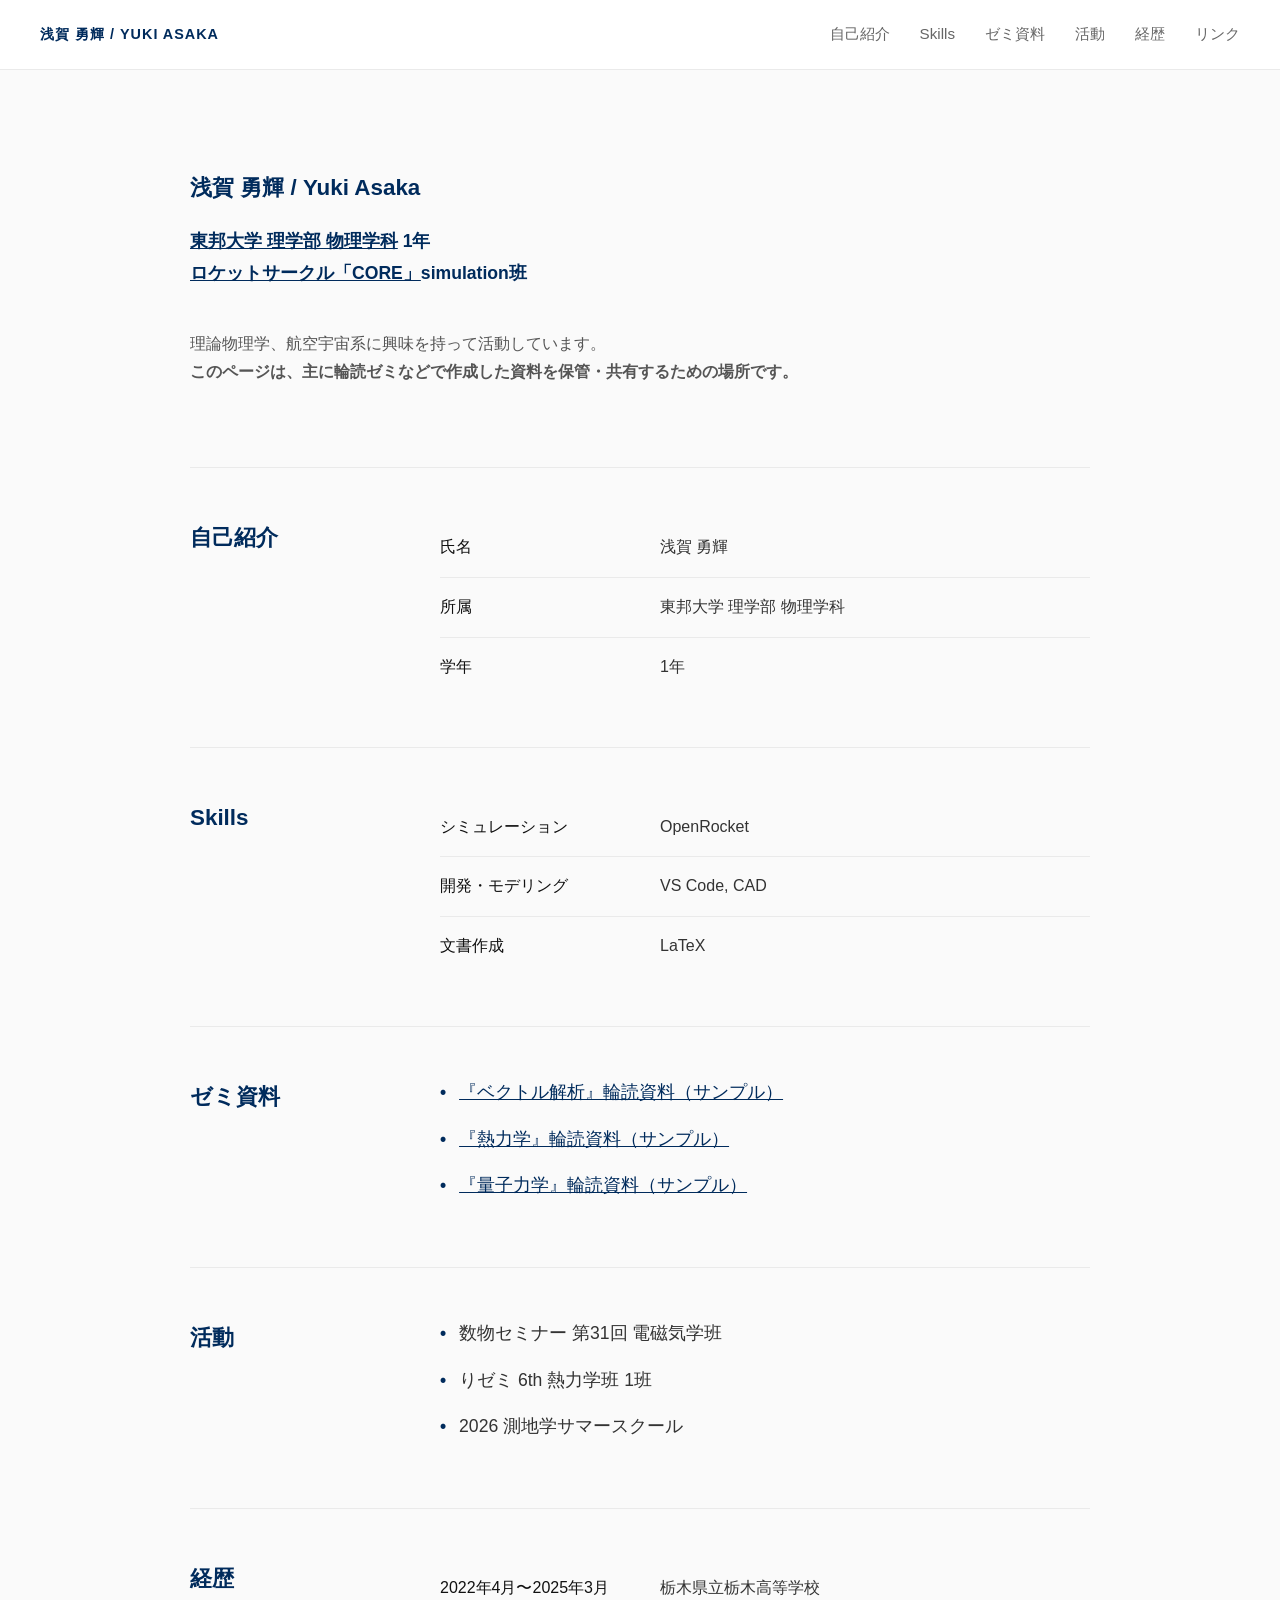
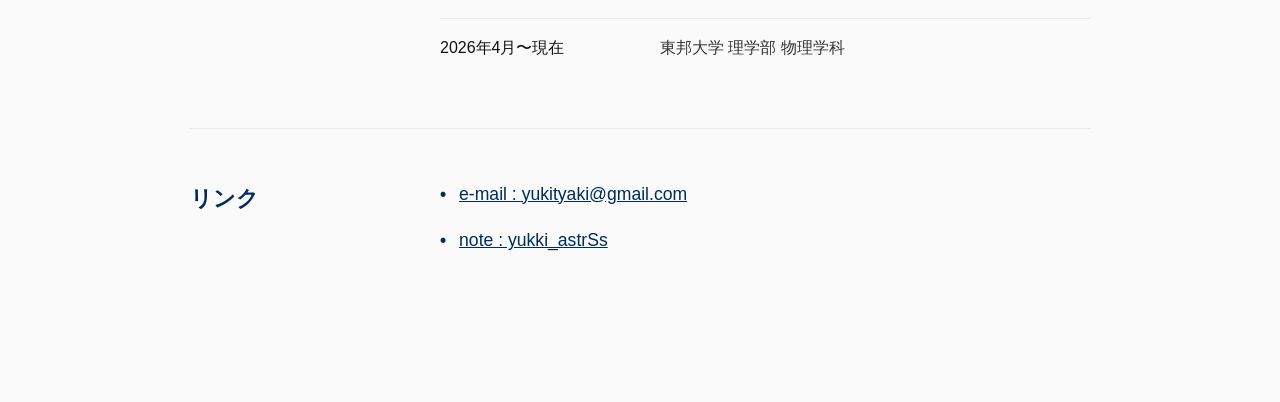
<file: index.html>
<!DOCTYPE html>
<html lang="ja">
<head>
    <meta charset="UTF-8">
    <meta name="viewport" content="width=device-width, initial-scale=1.0">
    <title>浅賀 勇輝 / YUKI ASAKA</title>
    <link rel="stylesheet" href="style.css">
</head>
<body>
    <!-- ヘッダー・ナビゲーション -->
    <header>
        <div class="logo"><a href="index.html">浅賀 勇輝 / YUKI ASAKA</a></div>
        <nav>
            <ul>
                <li><a href="#about">自己紹介</a></li>
                <li><a href="#skills">Skills</a></li>
                <li><a href="#materials">ゼミ資料</a></li>
                <li><a href="#activities">活動</a></li>
                <li><a href="#history">経歴</a></li>
                <li><a href="#links">リンク</a></li>
            </ul>
        </nav>
    </header>

    <main>
        <!-- トップの紹介文 -->
        <section class="hero">
            <h1>浅賀 勇輝 / Yuki Asaka</h1>
            <p class="affiliation">
            <a href="https://www.toho-u.ac.jp/sci/ph/" target="_blank">東邦大学 理学部 物理学科</a> 1年<br>
            <a href="https://corerocket.net/" target="_blank">ロケットサークル「CORE」</a>simulation班
</p>
            
            <p class="intro">
                理論物理学、航空宇宙系に興味を持って活動しています。<br>
                <strong>このページは、主に輪読ゼミなどで作成した資料を保管・共有するための場所です。</strong>
            </p>
        </section>

        <!-- 自己紹介セクション（2カラム） -->
        <section id="about" class="two-column-section">
            <div class="section-title">
                <h2>自己紹介</h2>
            </div>
            <div class="section-content">
                <table class="info-table">
                    <tr>
                        <th>氏名</th>
                        <td>浅賀 勇輝</td>
                    </tr>
                    <tr>
                        <th>所属</th>
                        <td>東邦大学 理学部 物理学科</td>
                    </tr>
                    <tr>
                        <th>学年</th>
                        <td>1年</td>
                    </tr>
                </table>
            </div>
        </section>
        <!-- スキルセクション -->
        <section id="skills" class="two-column-section">
            <div class="section-title">
                <h2>Skills</h2>
            </div>
            <div class="section-content">
                <table class="info-table">
                    <tr>
                        <th>シミュレーション</th>
                        <td>OpenRocket</td>
                    </tr>
                    <tr>
                        <th>開発・モデリング</th>
                        <td>VS Code, CAD</td>
                    </tr>
                    <tr>
                        <th>文書作成</th>
                        <td>LaTeX</td>
                    </tr>
                </table>
            </div>
        </section>

        <!-- ゼミ資料セクション -->
        <section id="materials" class="two-column-section">
            <div class="section-title">
                <h2>ゼミ資料</h2>
            </div>
            <div class="section-content">
                <ul class="link-list">
                    <!-- PDFなどのファイルリンクをここに貼ります -->
                    <li><a href="#">『ベクトル解析』輪読資料（サンプル）</a></li>
                    <li><a href="#">『熱力学』輪読資料（サンプル）</a></li>
                    <li><a href="#">『量子力学』輪読資料（サンプル）</a></li>
                </ul>
            </div>
        </section>

        <!-- 活動セクション -->
        <section id="activities" class="two-column-section">
            <div class="section-title">
                <h2>活動</h2>
            </div>
            <div class="section-content">
                <ul class="link-list">
                    <li>数物セミナー 第31回 電磁気学班</li>
                    <li>りゼミ 6th 熱力学班 1班</li>
                    <li>2026 測地学サマースクール</li>
                </ul>
            </div>
        </section>
        <!-- 経歴セクション -->
        <section id="history" class="two-column-section">
            <div class="section-title">
                <h2>経歴</h2>
            </div>
            <div class="section-content">
                <table class="info-table">
                    <tr>
                        <th>2022年4月〜2025年3月</th>
                        <td>栃木県立栃木高等学校</td>
                    </tr>
                    
                
                
                    
                    <tr>
                        <th>2026年4月〜現在</th>
                        <td>東邦大学 理学部 物理学科</td>
                    </tr>
                </table>
            </div>
        </section>

        <!-- リンク・連絡先セクション -->
        <section id="links" class="two-column-section">
            <div class="section-title">
                <h2>リンク</h2>
            </div>
            <div class="section-content">
                <ul class="link-list">
                    <li><a href="mailto:yukityaki@gmail.com">e-mail : yukityaki@gmail.com</a></li>
                    <li><a href="https://note.com/yukki_astr" target="_blank">note : yukki_astrSs</a></li>
                </ul>
            </div>
        </section>
    </main>
</body>
</html>
</file>
<file: style.css>
/* 全体の基本設定（白背景・ダークブルーのテキスト） */
body {
    background-color: #fafafa;
    color: #333;
    font-family: "Helvetica Neue", Arial, "Hiragino Kaku Gothic ProN", "Hiragino Sans", Meiryo, sans-serif;
    margin: 0;
    padding: 0;
    line-height: 1.8;
}

/* ヘッダー・ナビゲーション */
header {
    display: flex;
    justify-content: space-between;
    align-items: center;
    padding: 20px 40px;
    background-color: #ffffff;
    border-bottom: 1px solid #eaeaea;
    position: sticky; /* スクロールしてもメニューが上部に追従します */
    top: 0;
    z-index: 100;
}
.logo a {
    font-weight: bold;
    color: #002b5c;
    text-decoration: none;
    letter-spacing: 1px;
}
nav ul {
    list-style: none;
    display: flex;
    gap: 30px;
    margin: 0;
    padding: 0;
}
nav a {
    text-decoration: none;
    color: #666;
    font-size: 0.95em;
    transition: 0.2s;
}
nav a:hover {
    color: #002b5c;
}

/* メインコンテンツ枠 */
main {
    max-width: 900px;
    margin: 0 auto;
    padding: 80px 20px;
}

/* トップの紹介文 */
.hero {
    margin-bottom: 80px;
}
.hero h1 {
    color: #002b5c;
    font-size: 2.2em;
    margin-bottom: 15px;
}
.hero .affiliation {
    font-weight: bold;
    color: #002b5c;
    margin-bottom: 40px;
    font-size: 1.1em;
}
.hero .intro {
    color: #555;
}

/* 画像のような左右分割（2カラム）のレイアウト */
.two-column-section {
    display: flex;
    border-top: 1px solid #eaeaea;
    padding: 50px 0;
}
.section-title {
    flex: 0 0 250px; /* 左側のタイトルの幅 */
}
.section-title h2 {
    color: #002b5c;
    margin: 0;
    font-size: 1.4em;
}
.section-content {
    flex: 1; /* 右側のコンテンツ領域 */
}

/* 経歴や自己紹介の表デザイン */
.info-table {
    width: 100%;
    border-collapse: collapse;
}
.info-table th, .info-table td {
    padding: 15px 0;
    border-bottom: 1px solid #eaeaea;
    text-align: left;
    font-weight: normal;
    vertical-align: top;
}
.info-table th {
    width: 220px;
    color: #111;
}
.info-table td {
    color: #333;
}
/* 最後の行の下線を消す */
.info-table tr:last-child th,
.info-table tr:last-child td {
    border-bottom: none;
}

/* リンクとリストのデザイン */
a {
    color: #002b5c;
    text-decoration: underline;
}
a:hover {
    opacity: 0.7;
}
.link-list {
    list-style: none;
    padding: 0;
    margin: 0;
}
.link-list li {
    margin-bottom: 15px;
    font-size: 1.1em;
}
.link-list li::before {
    content: "• ";
    color: #002b5c;
    font-weight: bold;
    margin-right: 8px;
}
/* === スマートフォン向けのレイアウト調整（一番下に追加） === */
@media screen and (max-width: 768px) {
    /* 1. ヘッダーとメニューを縦並び・折り返しに変更 */
    header {
        flex-direction: column;
        padding: 15px;
    }
    nav ul {
        flex-wrap: wrap;
        justify-content: center;
        gap: 15px;
        margin-top: 15px;
    }

    /* 2. 左右分割（2カラム）を解除して縦並びに変更 */
    .two-column-section {
        flex-direction: column;
        padding: 30px 0;
    }
    .section-title {
        flex: none;
        width: 100%;
        margin-bottom: 15px;
    }

    /* 3. 経歴などの表（テーブル）が潰れるのを防ぐために縦に配置 */
    .info-table th, .info-table td {
        display: block; 
        width: 100%;
        border-bottom: none;
        padding: 5px 0;
    }
    .info-table th {
        padding-top: 15px;
        color: #60a5fa; /* 見出しを少し目立たせる（白テーマの場合は #002b5c に変更） */
    }
    .info-table td {
        padding-bottom: 15px;
        border-bottom: 1px solid rgba(128, 128, 128, 0.2); /* 控えめな区切り線 */
    }
    .info-table tr:last-child td {
        border-bottom: none;
    }
}
/* 4. スマホ画面で名前が改行されないように文字サイズを調整 */
    .hero h1 {
        font-size: 1.4em; /* 文字を少し小さくする */
        white-space: nowrap; /* 強制的に1行にする */
    }
    
    /* 上部のロゴ文字も少し小さくして重なりを防ぐ */
    .logo a {
        font-size: 0.9em;
    }
</file>
